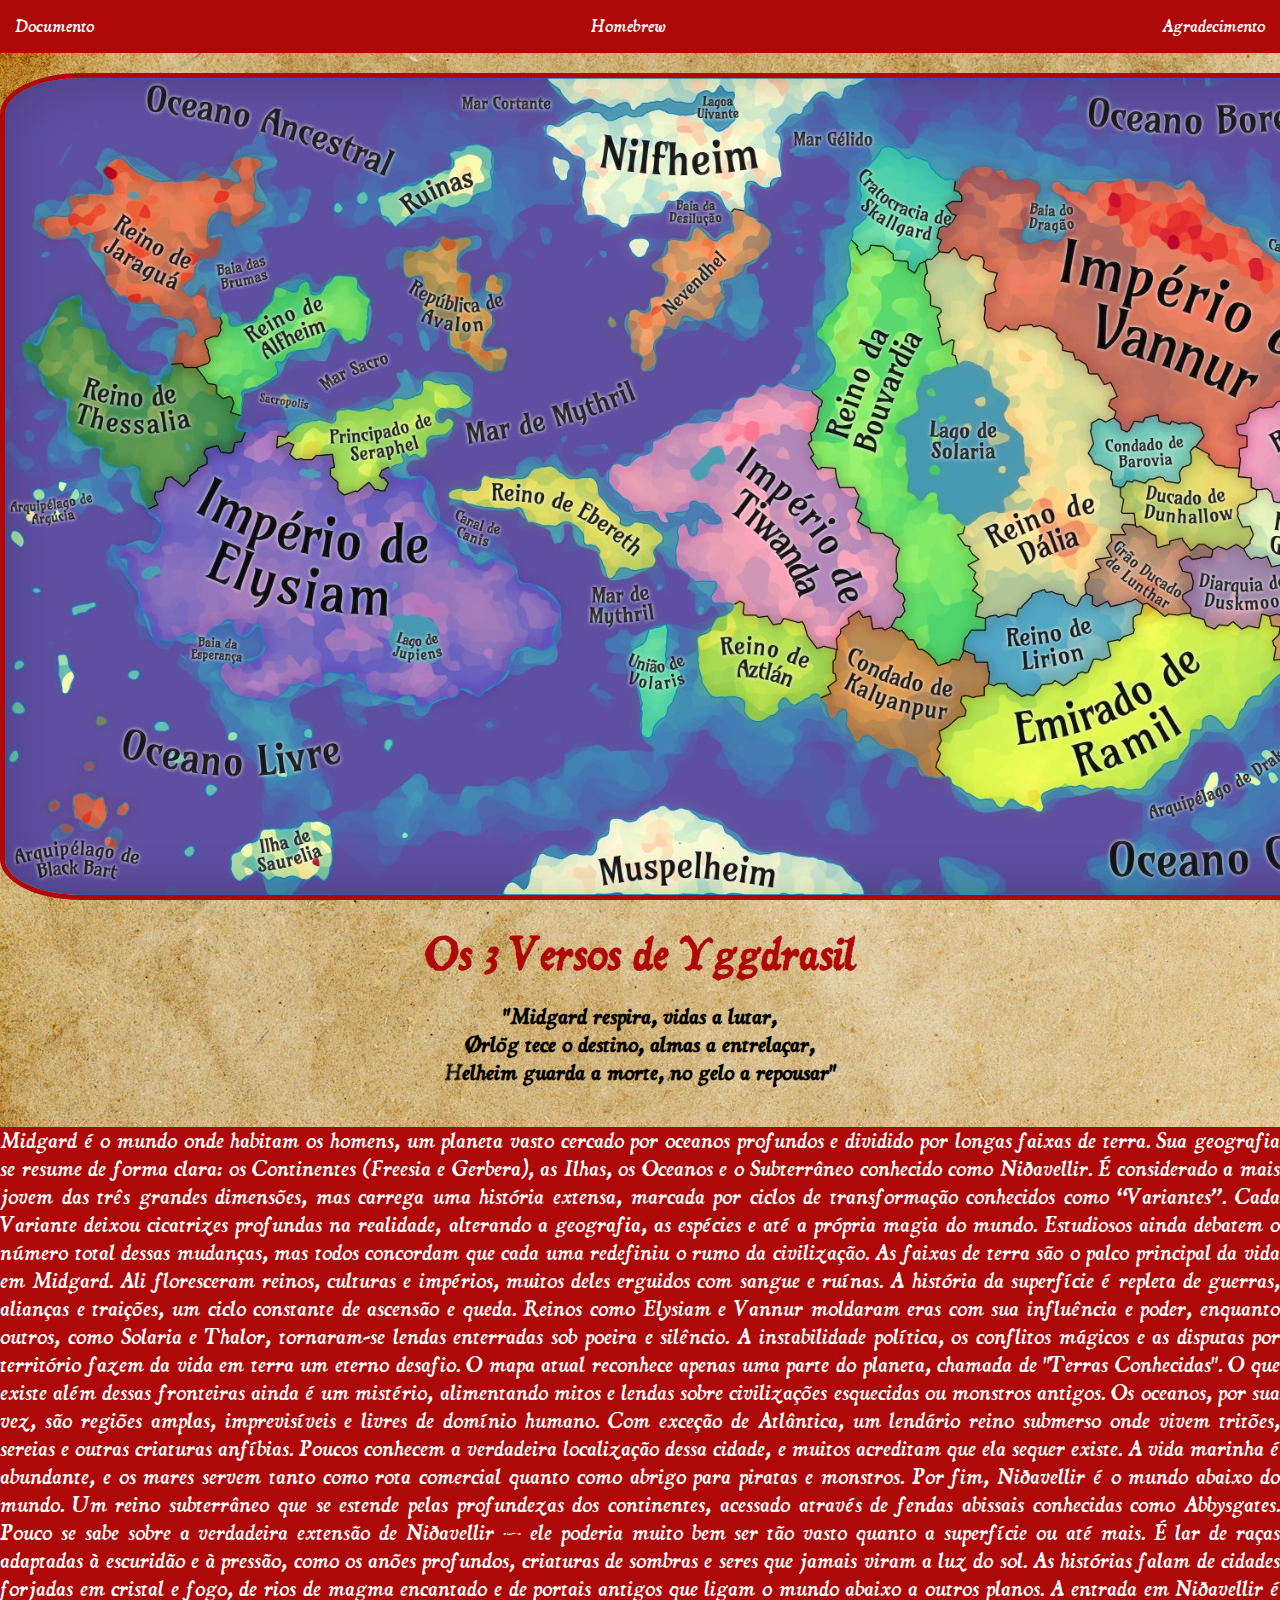
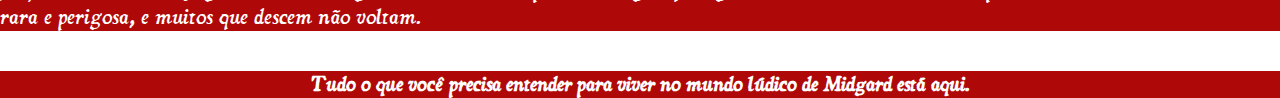
<file: index.html>
<!DOCTYPE html>
<html lang="en">
<head>
    <meta charset="UTF-8">
    <meta name="viewport" content="width=device-width, initial-scale=1.0">
    <title>3 Versos de Yggdrasil</title>
    <link rel="stylesheet" href="index.css">
</head>
<style>
    *{
        margin:0;
        padding:0;
        box-sizing:0;
    }
    body{
        background-image:url("./img/fundo.jpg");
        background-size:auto;
        background-repeat: no-repeat;
    }
</style>
<body>
    <nav>
        <ul>
            <li>
                <a href="https://docs.google.com/document/d/17hbVjWdmnELIQgxhgyokHQr5qEQXQbiY_LfYu-wXIAU/edit?tab=t.0">Documento</a>
            </li>       
            <li>
                <a href="homebrew.html"> Homebrew</a>
            </li>   
            <li>
                <a href="agradecimento.html"> Agradecimento</a>
            </li>   
        </ul>
    </nav>

    <header>
        <div class = "center">
            <img src="./img/mapa.jpg" usemap="#image-map">
        </div>

        <map name="image-map">
            <!-- #$-:Image map file created by GIMP Image Map plug-in -->
            <!-- #$-:GIMP Image Map plug-in by Maurits Rijk -->
            <!-- #$-:Please do not edit lines starting with "#$" -->
            <!-- #$VERSION:2.3 -->
            <!-- #$AUTHOR:Usuario -->
            <area shape="poly" coords="33,144,45,139,66,139,68,129,63,119,80,118,108,118,109,106,102,98,100,93,112,81,135,99,179,104,198,98,232,106,236,95,227,89,237,81,252,83,249,94,248,113,249,123,257,127,237,146,228,143,225,133,206,135,201,145,203,159,214,160,211,175,196,181,189,189,186,197,180,205,180,218,190,218,196,209,203,234,207,242,213,242,214,252,205,258,199,261,203,281,193,287,181,286,170,285,175,268,175,256,188,262,196,251,183,241,166,239,154,230,146,223,133,222,118,215,108,204,105,184,101,176,92,175,89,171,93,163,92,155,80,155,72,149,67,151,60,159,51,160,42,157,36,146,35,145,35,144" href="./paises/jaragua.html" />
            <area shape="poly" coords="236,250,257,241,267,229,273,212,287,216,292,213,301,208,304,217,326,207,334,200,349,203,349,216,359,223,357,251,355,258,342,261,335,247,318,253,313,269,288,272,272,282,270,294,254,305,239,311,236,331,231,333,233,320,223,313,218,316,216,308,205,299,199,293,207,277,205,266,220,251,221,241,233,250,237,249,243,248,238,250,240,252,234,250" href="./paises/alfheim.html" />
            <area shape="poly" coords="72,220,75,254,98,260,108,283,132,301,157,311,171,292,187,294,199,308,206,313,215,325,221,320,223,336,227,343,238,357,227,365,224,372,211,364,196,371,198,385,185,393,178,404,166,394,152,405,144,424,138,395,125,386,107,389,100,370,84,365,70,355,61,334,55,322,45,311,26,281,22,273,31,265,41,255,54,235,59,226,69,222,72,220,72,223,70,223,70,222,69,223,72,228,66,224,67,225,61,226,70,230,72,224,70,223,68,227" href="./paises/thessalia.html" />
            <area shape="poly" coords="479,291,493,293,501,287,500,272,487,273,472,268,479,258,486,248,486,239,476,234,498,219,501,205,489,194,470,196,452,188,453,176,467,166,451,159,439,161,431,171,413,172,399,174,399,192,410,200,421,205,413,219,418,229,427,241,441,249,444,266,457,275,465,282,473,291,482,292,488,293,496,293,498,289,496,294" href="./paises/avalon.html" />
            <area shape="poly" coords="288,356,303,345,323,346,334,341,336,333,370,333,390,332,393,320,408,321,421,312,421,305,452,310,458,319,464,323,456,330,441,330,429,331,429,342,435,348,444,342,448,349,435,356,424,358,420,367,420,376,408,376,397,372,395,380,386,386,376,390,373,401,380,405,374,410,367,404,358,404,349,410,338,413,336,403,328,396,334,390,330,375,316,376,307,377,295,379,288,376,291,366,280,363,287,358,290,357,287,357,287,359" href="./paises/seraphel.html" />
            <area shape="poly" coords="270,357,280,356,275,345,261,347,247,356,239,364,231,377,215,378,208,373,203,391,195,397,186,411,169,406,164,416,155,425,149,433,157,445,152,470,142,480,128,470,116,475,125,490,130,512,136,532,144,550,152,560,187,558,198,559,218,545,228,551,247,550,257,554,260,574,248,584,235,585,220,590,223,603,244,616,262,620,282,611,299,603,310,607,316,598,323,590,351,595,363,606,382,618,412,617,423,624,452,610,467,614,491,602,504,587,508,569,526,567,550,568,545,548,554,534,540,519,516,509,506,494,492,487,480,489,460,480,451,474,447,462,430,443,414,426,412,417,421,406,408,403,386,394,388,403,385,415,370,413,356,414,341,420,328,413,327,405,319,399,320,389,324,380,315,380,304,387,286,385,281,381,282,371,274,374,264,371,267,361,271,359,272,358,271,359,271,357,275,357,273,360" href="./paises/elysiam.html" />
            <area shape="poly" coords="448,420,463,425,486,430,508,427,517,429,524,440,537,444,549,447,557,442,572,448,577,454,582,466,596,469,598,484,602,497,613,489,631,490,643,488,648,481,642,468,652,463,649,456,637,449,624,452,612,446,599,429,591,424,590,412,589,405,577,404,564,405,551,397,542,392,535,399,519,402,496,405,487,399,481,400,481,409,462,413,452,411,448,416,452,421,456,420,455,423,454,423,456,422,454,421,449,420,454,425,457,424,454,421" href="./paises/ebereth.html" />
            <area shape="poly" coords="633,607,638,625,639,651,640,659,648,644,658,633,661,620,670,604,671,596,658,591,654,583,656,568,661,553,649,557,642,565,632,572,630,582,630,594,632,600,631,601,632,607,631,599,625,598,633,604,633,599,632,597,630,599" href="./paises/volaris.html" />
            <area shape="poly" coords="638,291,650,285,648,269,646,258,656,244,670,248,681,238,692,241,704,237,711,228,716,218,711,210,711,202,723,197,736,186,747,177,763,168,765,153,755,141,740,132,732,135,732,151,718,159,708,163,697,155,694,152,687,164,676,163,668,168,654,180,648,186,663,193,663,205,659,223,648,222,644,235,633,231,626,234,622,251,627,268,633,275,638,285,639,290,639,289,641,289,640,289" href="./paises/nevendhel.html" />
            <area shape="poly" coords="644,183,619,172,595,146,564,123,546,97,538,58,546,31,545,3,865,1,833,23,817,20,803,32,789,42,778,47,779,70,780,100,774,108,759,111,748,106,745,129,729,133,708,119,684,123,662,130,645,143,645,163,644,174,644,180,643,181,640,182,644,182" href="./paises/nilfheim.html" />
            <area shape="poly" coords="389,147,412,133,426,137,440,127,456,128,469,116,487,106,484,69,467,62,443,71,443,84,435,92,405,104,381,112,364,128,377,140,382,144,388,149,386,147,389,148" href="./paises/ruinas.html" />
            <area shape="poly" coords="46,807,121,803,143,778,139,733,127,703,98,679,70,680,60,701,45,714,27,733,21,756,7,773,11,792,29,805,39,809,44,809,38,809,38,808,46,810" href="./paises/blackbart.html" />
            <area shape="poly" coords="224,800,225,779,244,766,256,757,258,752,283,750,296,746,302,742,326,746,330,756,331,782,325,805,315,806,299,804,267,804,254,802,238,808,230,806,225,802,226,802,223,803,228,804" href="./paises/saurelia.html" />
            <area shape="poly" coords="493,815,506,799,520,800,529,777,559,773,588,771,596,743,616,732,659,724,693,731,728,748,737,771,753,772,776,775,812,777,835,788,863,809,859,817,495,816,498,814,495,812" href="./paises/muspelheim.html" />
            <area shape="poly" coords="751,640,768,634,774,620,787,621,794,623,805,613,817,617,820,606,828,602,826,595,824,587,828,571,812,572,796,551,788,547,782,545,772,548,760,544,743,539,737,531,728,528,726,539,703,551,695,564,694,576,696,602,704,617,731,621,738,631,742,641,747,641,750,639,750,640,751,640,749,640,748,637,745,637" href="./paises/aztlan.html" />
            <area shape="poly" coords="708,522,727,524,737,521,745,530,749,533,765,535,770,541,780,536,801,541,806,555,812,565,827,566,829,550,835,543,837,532,848,529,863,534,872,546,879,545,889,534,894,533,894,522,887,515,881,511,884,500,886,493,886,486,887,474,888,469,882,463,879,462,868,459,862,458,857,456,852,452,848,447,847,440,847,436,848,430,848,424,847,419,846,415,843,414,838,413,831,411,826,406,825,401,823,397,816,396,812,396,804,392,804,387,804,382,804,377,803,372,803,368,801,364,801,358,802,355,803,350,807,343,807,336,810,329,810,325,808,319,800,316,794,312,782,310,775,309,767,308,758,310,754,313,751,316,743,320,733,326,733,332,720,338,720,343,716,344,705,349,693,349,675,349,671,354,660,363,651,368,647,374,638,380,630,386,620,390,614,389,606,395,606,407,613,415,622,423,633,429,643,433,654,436,659,438,665,439,671,432,680,428,686,423,695,426,705,432,714,438,713,444,706,448,696,447,693,448,689,454,686,457,681,451,676,450,673,461,673,476,673,484,674,493,684,501,696,506,706,505,709,506,708,513,708,518,711,523,712,525,716,528,717,524,714,523,713,525" href="./paises/tiwanda.html" />
            <area shape="poly" coords="936,583,942,578,950,578,954,578,954,571,958,562,960,554,964,549,971,547,979,547,971,539,965,537,966,533,969,524,969,520,963,516,961,509,962,504,963,496,959,489,958,483,961,478,953,469,948,463,945,458,952,452,956,448,948,443,937,438,929,433,928,421,920,424,914,425,911,423,906,422,901,416,896,411,895,402,896,395,899,384,898,375,896,369,898,363,895,358,890,357,887,353,887,348,889,345,893,342,898,338,901,335,906,331,906,323,906,318,907,312,908,306,909,297,917,294,927,291,936,287,942,286,950,283,944,274,944,270,941,268,939,267,931,267,928,252,928,248,927,240,924,233,921,231,917,222,915,208,915,205,919,192,918,191,915,194,912,197,904,198,898,195,893,192,889,190,885,185,883,183,878,178,877,174,873,172,871,173,864,176,855,177,852,173,851,170,846,168,846,173,845,182,845,194,844,206,844,214,838,220,831,228,820,239,817,248,815,259,816,261,822,267,824,271,826,280,830,286,824,294,824,302,823,309,820,315,820,319,820,324,822,331,822,340,822,345,816,350,815,359,815,368,814,377,818,381,824,383,832,387,835,388,833,394,837,399,840,403,849,403,855,411,860,421,861,428,862,435,862,439,870,445,880,449,885,453,890,457,897,461,902,467,903,474,902,481,902,487,900,494,900,503,902,506,905,513,908,519,909,523,907,529,905,534,904,541,898,541,897,547,893,548,904,554,909,557,910,561,919,569,928,571,934,577,935,578,936,580" href="./paises/bouvardia.html" />
            <area shape="poly" coords="854,660,859,654,865,660,875,665,886,667,896,670,907,674,914,682,916,689,920,698,927,699,930,699,931,693,931,687,932,681,933,672,929,666,928,657,932,650,937,647,948,640,952,634,951,627,953,620,958,617,963,615,969,616,975,610,978,604,981,596,978,590,972,586,968,583,964,581,958,581,954,587,945,590,937,591,929,591,924,585,918,579,910,574,902,568,897,563,892,559,888,557,880,557,870,556,865,552,864,548,861,544,858,544,851,545,847,551,843,555,840,558,838,564,837,572,835,578,835,585,834,593,831,600,832,605,833,610,829,618,825,623,824,629,826,633,837,634,842,637,842,646,845,655,848,659,852,663,855,661,853,660" href="./paises/kalyanpur.html" />
            <area shape="poly" coords="943,695,954,703,961,709,971,714,981,719,985,727,998,729,1004,727,1019,734,1034,738,1038,730,1038,723,1038,715,1048,710,1071,706,1097,706,1115,707,1129,705,1140,701,1157,689,1170,682,1181,674,1183,660,1193,652,1203,640,1214,637,1220,648,1229,649,1235,637,1242,625,1249,618,1260,614,1273,604,1278,595,1277,588,1272,586,1265,583,1262,575,1262,567,1264,560,1268,557,1269,551,1265,550,1260,544,1258,547,1258,551,1249,552,1235,552,1227,551,1216,551,1205,550,1195,545,1187,544,1181,544,1170,543,1160,540,1150,534,1142,536,1137,543,1134,552,1131,558,1121,563,1113,566,1112,574,1108,582,1098,587,1096,589,1091,595,1080,607,1064,608,1053,610,1046,615,1033,622,1022,624,1013,620,995,614,991,611,989,615,985,620,975,621,968,622,963,625,965,632,966,635,959,640,956,643,948,648,946,653,944,660,941,669,940,677,938,682,938,691,940,698,942,702,943,699" href="./paises/ramil.html" />
            <area shape="poly" coords="857,168,869,164,875,164,888,170,895,172,900,176,904,181,909,181,916,177,922,175,928,172,929,165,929,158,926,152,927,148,933,144,939,142,941,136,934,130,932,126,935,122,941,122,948,122,949,116,945,112,944,107,938,101,936,97,925,89,920,85,912,83,903,82,893,77,884,72,875,74,865,85,859,92,859,104,859,121,869,134,861,138,857,147,852,149,851,154,855,164,857,166,856,168" href="./paises/skallgard.html" />
            <area shape="poly" coords="961,281,954,278,951,264,941,258,939,259,939,247,936,239,939,231,934,221,927,219,926,211,926,202,927,193,930,182,941,181,948,179,964,186,974,188,982,197,985,201,981,210,981,216,976,224,978,247,983,256,1000,257,1015,254,1029,252,1040,256,1050,264,1051,274,1061,280,1072,291,1081,297,1087,305,1100,309,1103,313,1101,322,1100,332,1103,339,1093,339,1081,339,1080,350,1078,366,1076,379,1081,387,1094,388,1103,393,1104,406,1113,415,1116,429,1121,439,1127,440,1118,444,1108,454,1099,457,1098,466,1097,471,1090,475,1086,486,1080,502,1074,517,1069,523,1054,513,1043,511,1032,511,1019,517,1008,526,1007,534,991,535,979,535,975,534,982,524,983,517,976,513,973,506,974,497,974,489,974,486,976,478,969,470,962,461,961,455,968,449,979,441,996,440,1006,427,1009,419,1016,409,1021,400,1026,398,1026,383,1026,370,1024,363,1017,355,1011,346,1005,342,1010,321,1004,314,999,305,987,298,982,290,972,284,961,282,955,280,953,281,957,284" href="./paises/dalia.html" />
            <area shape="poly" coords="987,603,998,603,1007,607,1014,611,1024,612,1028,612,1034,606,1042,601,1057,601,1059,601,1065,597,1070,591,1075,591,1083,587,1085,580,1092,579,1102,577,1100,567,1100,562,1107,560,1119,557,1124,554,1122,545,1124,538,1130,535,1132,531,1131,528,1124,527,1109,529,1096,529,1089,526,1081,523,1075,533,1069,534,1062,531,1054,526,1050,521,1046,519,1037,521,1030,525,1025,528,1021,529,1020,532,1019,536,1015,537,1009,538,1000,539,992,541,987,544,986,549,983,554,976,556,972,557,968,560,967,563,966,565,966,568,970,572,974,575,980,578,985,581,986,586,987,592,987,598,987,602,991,606,991,604" href="./paises/lirion.html" />
            <area shape="poly" coords="1093,523,1104,519,1111,520,1122,517,1127,517,1140,519,1153,528,1156,535,1171,534,1180,533,1175,524,1173,515,1180,510,1183,501,1174,495,1170,490,1168,480,1173,476,1182,478,1193,477,1200,476,1202,470,1197,469,1188,471,1181,473,1176,470,1174,466,1168,466,1160,469,1152,470,1141,470,1141,463,1142,461,1139,458,1133,455,1128,455,1121,463,1114,463,1110,467,1108,473,1108,478,1104,483,1099,485,1099,490,1095,495,1090,499,1087,503,1086,508,1089,514,1091,518,1092,521,1094,523,1095,524" href="./paises/lunthar.html" />
            <area shape="poly" coords="1115,311,1102,296,1089,294,1078,283,1063,266,1053,253,1033,245,1018,247,1005,247,989,249,987,243,986,232,985,222,1000,214,997,192,977,174,964,173,955,168,943,168,938,155,945,152,953,141,955,130,961,124,963,116,957,107,962,96,980,94,994,98,1007,104,1024,104,1029,113,1021,133,1014,152,1017,166,1038,169,1062,162,1070,145,1070,126,1053,110,1077,121,1085,112,1107,107,1128,105,1160,109,1182,109,1198,130,1216,148,1236,154,1253,176,1276,187,1287,198,1295,214,1325,218,1360,225,1381,229,1388,214,1413,209,1422,218,1414,232,1423,245,1437,261,1443,276,1428,282,1415,304,1405,311,1393,306,1379,308,1370,299,1355,297,1341,302,1323,311,1316,319,1303,316,1293,320,1274,320,1258,329,1242,335,1231,340,1228,349,1234,361,1230,373,1230,385,1216,383,1208,378,1198,370,1200,354,1189,342,1173,342,1162,340,1148,333,1135,339,1127,343,1120,348,1115,341,1114,331,1108,327,1110,322,1116,313,1114,309,1115,310" href="./paises/vannur.html" />
            <area shape="poly" coords="1112,407,1123,400,1135,397,1147,395,1161,398,1172,400,1172,389,1177,384,1182,379,1182,370,1190,361,1195,356,1186,350,1170,350,1158,351,1149,346,1140,347,1131,353,1127,358,1119,358,1113,354,1107,348,1102,349,1095,350,1092,358,1091,366,1088,373,1091,379,1099,382,1105,385,1108,391,1108,399,1110,403,1111,405,1113,407" href="./paises/barovia.html" />
            <area shape="poly" coords="1124,430,1134,440,1142,447,1151,455,1155,459,1155,462,1166,458,1175,455,1184,455,1186,464,1197,463,1200,461,1210,461,1222,461,1230,461,1239,456,1241,454,1230,448,1229,439,1227,431,1234,425,1243,419,1245,412,1239,405,1230,399,1223,396,1213,389,1200,383,1193,377,1192,376,1188,390,1182,395,1179,402,1173,408,1160,405,1153,403,1143,407,1135,408,1128,408,1123,409,1121,420,1122,428,1129,430,1130,430,1131,430" href="./paises/dunhallow.html" />
            <area shape="poly" coords="1207,546,1223,543,1236,541,1243,547,1250,538,1252,535,1260,533,1270,533,1280,533,1282,527,1289,525,1294,518,1298,510,1290,505,1284,499,1276,494,1258,492,1254,487,1242,484,1239,477,1233,473,1222,473,1215,473,1213,479,1211,480,1196,483,1181,484,1183,492,1194,497,1191,505,1191,517,1187,522,1192,532,1196,539,1202,542,1206,545,1207,545,1211,545,1207,547" href="./paises/duskmoor.html" />
            <area shape="poly" coords="1272,418,1265,406,1258,409,1251,409,1245,395,1235,393,1238,375,1248,368,1244,354,1235,354,1235,350,1248,339,1262,332,1271,332,1285,326,1302,326,1320,323,1332,321,1334,314,1344,310,1354,304,1364,312,1373,316,1383,323,1392,319,1395,315,1400,326,1408,334,1414,341,1417,350,1424,362,1423,370,1425,382,1419,387,1415,395,1405,394,1398,385,1392,377,1375,373,1364,373,1357,373,1355,384,1356,394,1362,398,1367,405,1368,409,1358,411,1354,416,1351,419,1345,421,1339,424,1334,418,1331,413,1328,405,1326,398,1320,398,1311,398,1306,400,1303,409,1295,412,1285,414,1279,418,1274,420,1272,418,1271,416" href="./paises/aurora.html" />
            <area shape="poly" coords="1310,513,1322,511,1331,511,1337,514,1349,514,1351,507,1349,500,1351,495,1360,490,1364,479,1361,470,1368,467,1370,464,1362,458,1363,453,1368,449,1375,444,1368,432,1358,426,1347,430,1335,432,1322,433,1322,419,1319,407,1315,413,1307,417,1292,419,1286,423,1277,424,1269,425,1263,419,1261,417,1257,421,1251,425,1244,429,1238,432,1239,439,1246,445,1249,450,1250,458,1250,466,1243,472,1250,474,1262,474,1270,477,1276,483,1283,487,1298,495,1303,501,1305,506,1305,512,1308,514,1314,515,1310,514,1308,513,1313,514" href="./paises/galenoth.html" />
            <area shape="poly" coords="1283,590,1296,586,1303,586,1312,592,1318,600,1326,591,1326,585,1338,593,1348,602,1352,608,1366,605,1376,609,1376,622,1366,630,1383,633,1391,642,1396,650,1409,646,1420,638,1430,627,1445,618,1451,607,1465,598,1473,593,1475,584,1476,576,1481,563,1474,559,1464,552,1458,542,1453,548,1445,558,1435,565,1432,572,1424,573,1415,574,1406,573,1396,571,1391,564,1390,554,1389,550,1376,550,1365,548,1360,548,1356,544,1350,542,1340,538,1343,532,1341,525,1337,524,1328,523,1319,521,1307,521,1302,527,1293,533,1283,541,1277,539,1273,541,1280,550,1274,558,1272,566,1272,574,1279,581,1284,589,1285,591,1287,591" href="./paises/coleus.html" />
            <area shape="poly" coords="1353,532,1348,524,1353,519,1362,516,1365,509,1361,503,1368,496,1374,491,1376,483,1377,475,1384,470,1385,467,1381,460,1375,458,1379,453,1388,456,1398,463,1411,470,1423,473,1431,476,1440,483,1442,490,1437,502,1437,513,1435,522,1443,529,1448,536,1447,541,1439,547,1435,552,1427,555,1422,558,1419,560,1411,562,1407,563,1405,565,1400,559,1400,552,1395,546,1386,542,1374,542,1369,542,1363,537,1356,534,1352,532,1350,529,1349,528" href="./paises/ravengarden.html" />
            <area shape="poly" coords="1528,650,1522,635,1515,618,1515,607,1526,594,1533,578,1545,573,1533,559,1529,548,1526,533,1518,523,1518,516,1520,499,1522,486,1515,474,1517,459,1527,451,1537,445,1552,458,1558,468,1577,474,1582,484,1594,498,1590,512,1583,525,1590,543,1587,561,1587,579,1584,599,1579,618,1576,640,1580,659,1575,674,1569,679,1555,671,1537,660,1530,653,1528,649,1527,648,1529,651" href="./paises/isahi.html" />
            <area shape="poly" coords="1452,458,1475,456,1479,446,1496,440,1491,429,1468,422,1456,422,1433,439,1431,451,1449,459,1453,460,1455,460,1454,458" href="./paises/ilhadoslamentos.html" />
            <area shape="poly" coords="1349,177,1358,173,1372,169,1373,164,1365,156,1358,152,1347,146,1342,139,1336,132,1329,125,1318,126,1305,133,1299,141,1300,152,1313,159,1324,159,1328,163,1332,174,1338,176,1344,179,1350,180,1343,178,1350,179,1347,178,1344,178,1341,178,1350,178,1351,178,1346,178" href="./paises/talonis.html" />
            <area shape="poly" coords="21,469,81,437,78,404,52,396,28,406,13,419,5,441,5,467,13,469,19,469,24,472,23,469" href="./paises/argucia.html" />
            <area shape="poly" coords="1190,738,1277,709,1293,676,1279,665,1257,665,1246,675,1212,688,1186,705,1181,723,1186,732,1189,738,1189,740,1192,740" href="./paises/draken.html" />
            </map>
            
        <h1 class = "center" style="font-size: 40px;">Os 3 Versos de Yggdrasil</h1>
        <h2 class = "center" style="font-size: 20px;">"Midgard respira, vidas a lutar,</h2>
        <h3 class = "center" style="font-size: 20px;">Ørlög tece o destino, almas a entrelaçar,</h3>
        <h4 class = "center" style="font-size: 20px;">Helheim guarda a morte, no gelo a repousar"</h4>

        <p style="font-size: 20px;">
            Midgard é o mundo onde habitam os homens, um planeta vasto cercado por oceanos profundos e dividido por longas faixas de terra. Sua geografia se resume de forma clara: os Continentes (Freesia e Gerbera), as Ilhas, os Oceanos e o Subterrâneo conhecido como Niðavellir. É considerado a mais jovem das três grandes dimensões, mas carrega uma história extensa, marcada por ciclos de transformação conhecidos como “Variantes”. Cada Variante deixou cicatrizes profundas na realidade, alterando a geografia, as espécies e até a própria magia do mundo. Estudiosos ainda debatem o número total dessas mudanças, mas todos concordam que cada uma redefiniu o rumo da civilização. As faixas de terra são o palco principal da vida em Midgard. Ali floresceram reinos, culturas e impérios, muitos deles erguidos com sangue e ruínas. A história da superfície é repleta de guerras, alianças e traições, um ciclo constante de ascensão e queda. Reinos como Elysiam e Vannur moldaram eras com sua influência e poder, enquanto outros, como Solaria e Thalor, tornaram-se lendas enterradas sob poeira e silêncio. A instabilidade política, os conflitos mágicos e as disputas por território fazem da vida em terra um eterno desafio. O mapa atual reconhece apenas uma parte do planeta, chamada de "Terras Conhecidas". O que existe além dessas fronteiras ainda é um mistério, alimentando mitos e lendas sobre civilizações esquecidas ou monstros antigos. Os oceanos, por sua vez, são regiões amplas, imprevisíveis e livres de domínio humano. Com exceção de Atlântica, um lendário reino submerso onde vivem tritões, sereias e outras criaturas anfíbias. Poucos conhecem a verdadeira localização dessa cidade, e muitos acreditam que ela sequer existe. A vida marinha é abundante, e os mares servem tanto como rota comercial quanto como abrigo para piratas e monstros. Por fim, Niðavellir é o mundo abaixo do mundo. Um reino subterrâneo que se estende pelas profundezas dos continentes, acessado através de fendas abissais conhecidas como Abbysgates. Pouco se sabe sobre a verdadeira extensão de Niðavellir — ele poderia muito bem ser tão vasto quanto a superfície ou até mais. É lar de raças adaptadas à escuridão e à pressão, como os anões profundos, criaturas de sombras e seres que jamais viram a luz do sol. As histórias falam de cidades forjadas em cristal e fogo, de rios de magma encantado e de portais antigos que ligam o mundo abaixo a outros planos. A entrada em Niðavellir é rara e perigosa, e muitos que descem não voltam.
        </p>
    </header>

    <footer class = "center">
        <a>
            <h3> Tudo o que você precisa entender para viver no mundo lúdico de Midgard está aqui.</h3>
        </a>
    </footer>
</body>
</html>
</file>
<file: index.css>
@font-face{
    font-family: comum;
    src: url("./fontes/DOMII___.TTF");
}

body{
    font-family: comum;
}

ul{
    display: flex;
    justify-content: space-between;
    list-style-type: none;
    align-items: center;
    padding: 15px;
    background: rgb(175, 8, 8);
}

a{
    color: rgb(255, 255, 255);
    text-decoration: none;
}

header img{
    width: auto;
    height: auto;
    border-radius: 5%;
    border: 5px solid rgb(175, 8, 8);
    margin-top: 20px;
    margin-bottom: 20px;
}

.center{
    text-align: center;
}

nav a:hover{
    color:rgb(90, 11, 11);
}

h1{
    color: rgb(175, 8, 8);
    margin-bottom: 20px;
}

h4{
    margin-bottom: 40px;
}

p{
    background: rgb(175, 8, 8);
    background-size: 70px;
    color:rgb(255, 255, 255);
    text-align: justify;
}


footer{
    background: rgb(175, 8, 8);
    margin-top: 40px;
}
</file>
